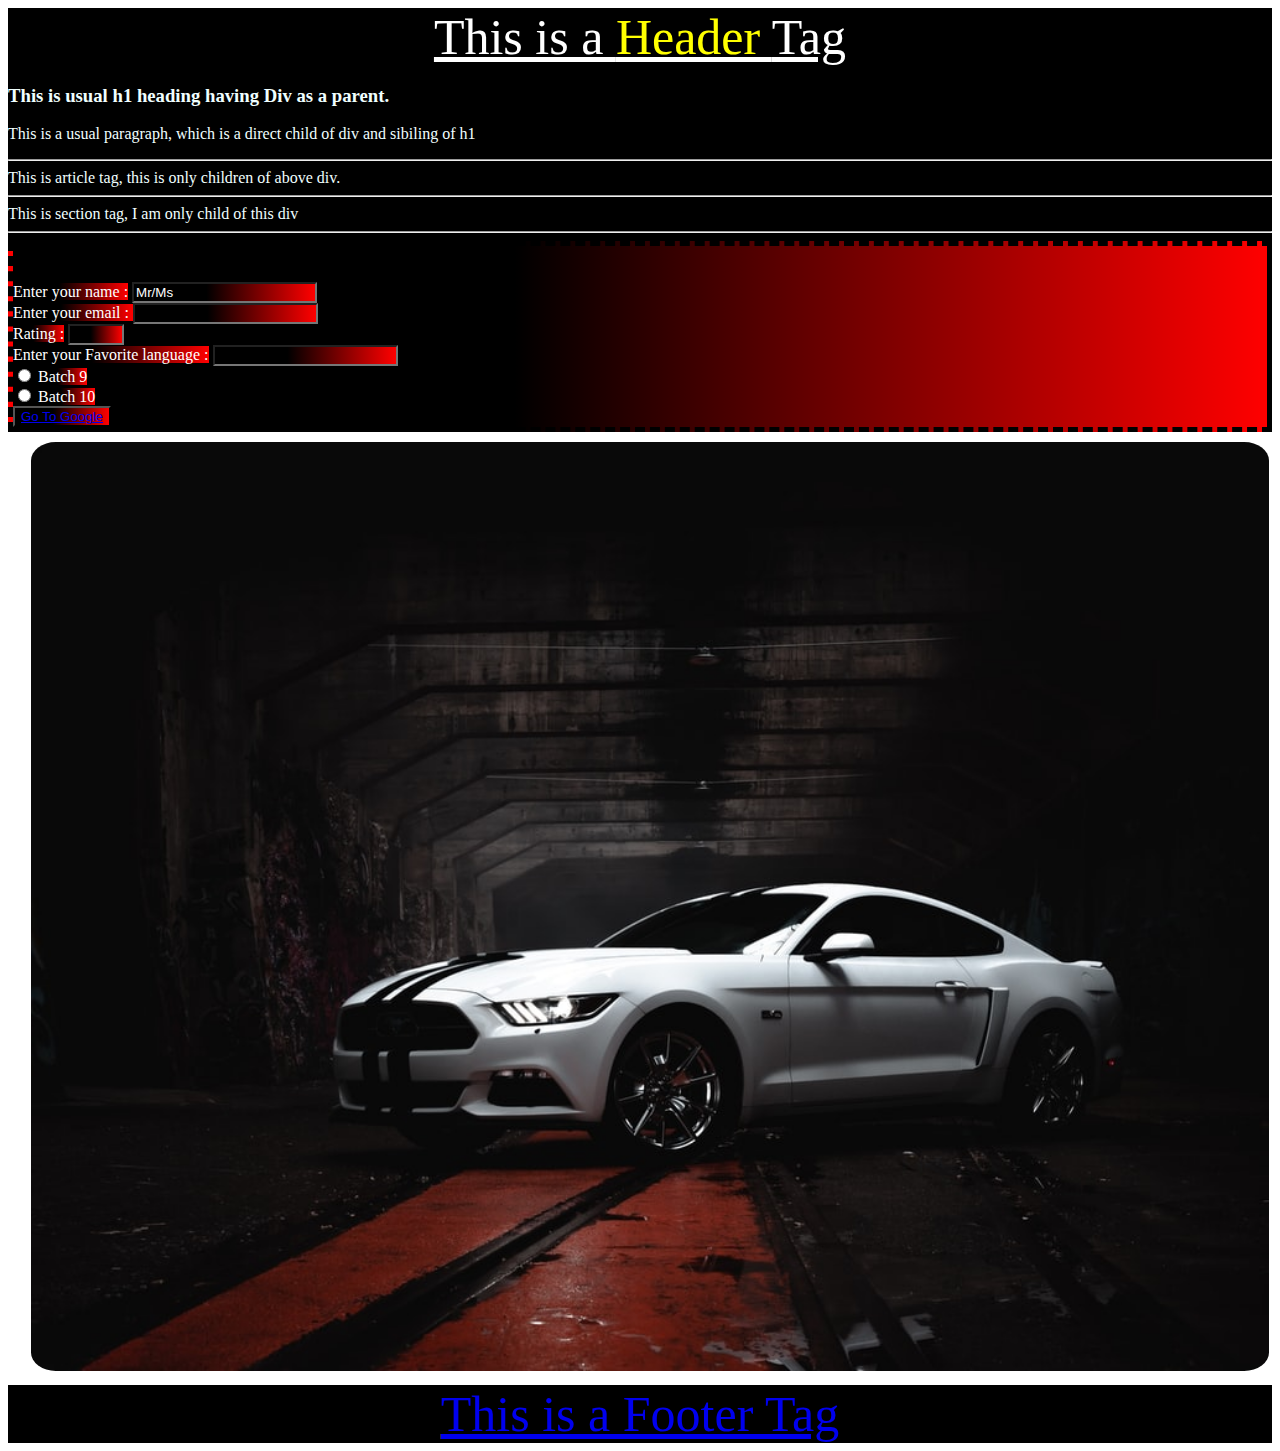
<file: Assignment 1/index.html>
<!DOCTYPE html>
<html lang="en">

<head>
    <meta charset="UTF-8">
    <meta http-equiv="X-UA-Compatible" content="IE=edge">
    <meta name="viewport" content="width=device-width, initial-scale=1.0">
    <title>Car</title>
    <link rel="stylesheet" href="style.css">
</head>

<body>
    <div>
        <header id="head">
            <!-- <h1>This is a <span> Header </span> Tag</h1> -->
            This is a <span> Header </span> Tag
        </header>
        <h3>This is usual h1 heading having Div as a parent. </h3>
        <p>This is a usual paragraph, which is a direct child of div and sibiling of h1</p>
        <hr>
        <article>This is article tag, this is only children of above div.</article>
        <hr>
        <section>This is section tag, I am only child of this div</section>
        <hr>

        <!-- <h1>form</h1>  -->
        <form action="/dummy.html" method="get"><br>
            <br><label for="Name">Enter your name :</label> <input type="text" name="Name" value="Mr/Ms">

            <br><label for="email">Enter your email : </label> <input type="email" id="email" name="email">

            <br><label for="rating">Rating :</label> <input type="number" id="quantity" name="quantity" min="1" max="10">

            <br><label for="Lang.">Enter your Favorite language :</label> <input type="text">
            
            <br><input type="radio" name="Batch"> <label for="Batch">Batch 9 </label>

            <br><input type="radio" name="Batch"> <label for="Batch">Batch 10</label>

            <br> <button><a href="https://www.google.co.in/">Go To Google</a> </button>

        </form>
    </div>
    <div class="image">
        <img src="c1.jfif" height="95%" width="98%">
    </div>
    <div>
        <footer class="foot">    
            <a href="#head">This is a Footer Tag</a>
        </footer>
    </div>

</body>

</html>



<!-- blablabla -->
</file>
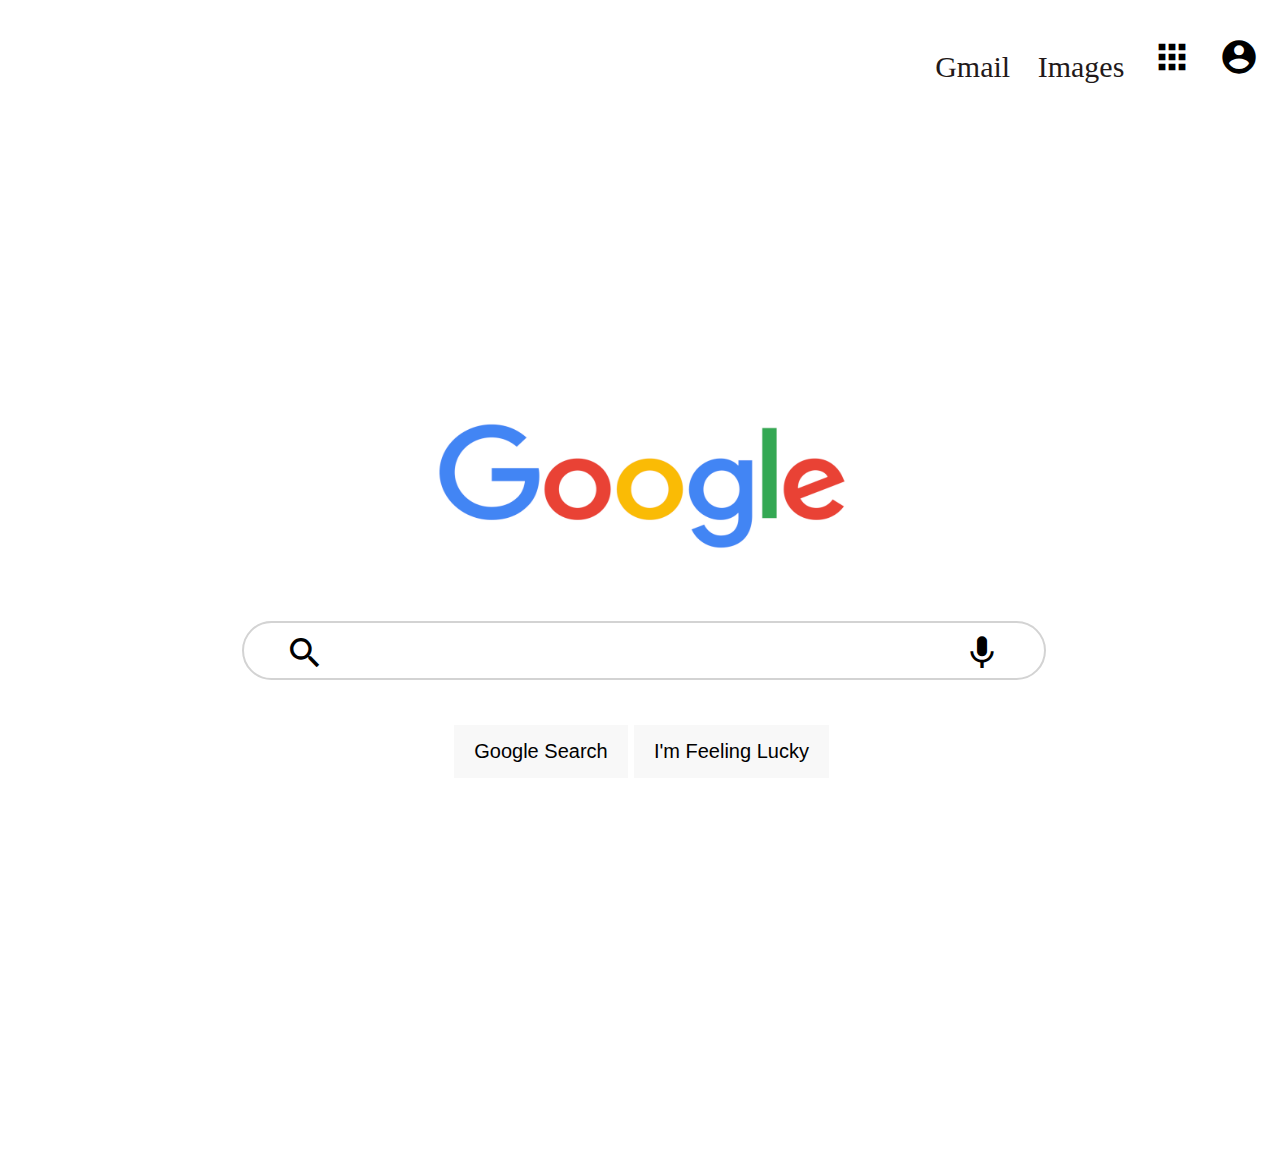
<file: 2_GoogleClone/index2.html>
<!DOCTYPE html>
<html lang="en">

<head>
    <meta charset="UTF-8">
    <meta http-equiv="X-UA-Compatible" content="IE=edge">
    <meta name="viewport" content="width=device-width, initial-scale=1.0">
    <!-- <link rel="stylesheet" href="style.css"> -->
    <link href="https://fonts.googleapis.com/icon?family=Material+Icons" rel="stylesheet">

    <title>Google2</title>
    <style>
        body {
            /* border: 5px solid black; */
            /* background-color: yellow; */
            height: 100%;
            width: 99%;
            font-size: 25px;

        }

        header {
            /* border: 2px solid red; */
            /* background-color: green; */
            width: 350px;
            float: right;
            margin: -330px 0px;
            font-size: 30px;
        }

        .head a {
            padding: 5px 5px;
            margin: 20px 5px;
            text-decoration: inherit;
            color: rgb(34, 25, 25);
        }

        .head a:hover {
            text-decoration: underline;
            color: grey;
        }

        .material-icons {
            padding: 10px 10px;
            font-size: 40px;
        }

        .mainBox {
            /* border: 2px solid black; */
            /* background-color: brown; */
            width: 800px;
            height: 450px;
            margin: 357px auto;
            /* display: inline; */
            text-align: center;
        }

        img {
            height: 258px;
            width: 488px;
        }

        .search-input {
            border: 2px solid red;
            width: 800px;
            height: 55px;
            border-radius: 32px;
            margin-bottom: 45px;
            border-color: lightgrey;
        }

        input {
            width: 600px;
            height: 10px;
            padding-top: 35px;
            border: none;
            outline: none;
        }
        button{
            cursor: pointer;
            background-color: #f8f8f8;
            border: none;
            outline: none;
            padding: 15px 20px;
            font-size: 20px;

        }
    </style>
</head>

<body>
    <div>
        <header>
            <div class="head">
                <div class="header-right">
                    <a href="#">Gmail</a>
                    <a href="#">Images</a>
                    <span class="material-icons">
                        apps
                    </span>
                    <span class="material-icons">
                        account_circle
                    </span>
                </div>
            </div>
        </header>
    </div>
    <div class="mybody">

        <div class="mainBox">
            <img src="google.png" alt="Google Logo">

            <div class="search">
                <div class="search-input">
                    <span class="material-icons">
                        search
                    </span>
                    <input type="text">
                    <span class="material-icons">
                        mic
                    </span>

                </div>
                <div class="search-btn">
                    <button>Google Search</button>
                    <button>I'm Feeling Lucky</button>
                </div>
            </div>
        </div>

    </div>

</body>

</html>
</file>
<file: Assignment 1/style.css>
div {
    background-color: black;
    color: azure;
}

header,
footer {
    text-align: center;
    text-decoration: underline;
    font-size: 50px;
    color: white !important;
}

a:hover {
    cursor: pointer;
    color: gray;
}

span {
    color: yellow;
}

label,
input,
button {
    background-image: linear-gradient(to right, black 40%, red);
    color: white;
}

form {
    background-image: linear-gradient(to right, black 40%, red);
    border: 5px dashed black;
}


.image {
    width: 100%;
    height: 100%;
    text-align: center;
    background-color: white;
    margin: 10px 10px;

}

img {
    border-radius: 2%;

}
/* .foot{
    position:fixed;
    bottom: 0px;
    width: 100%;
    text-align: center;
    background-color: red;
} */
</file>
